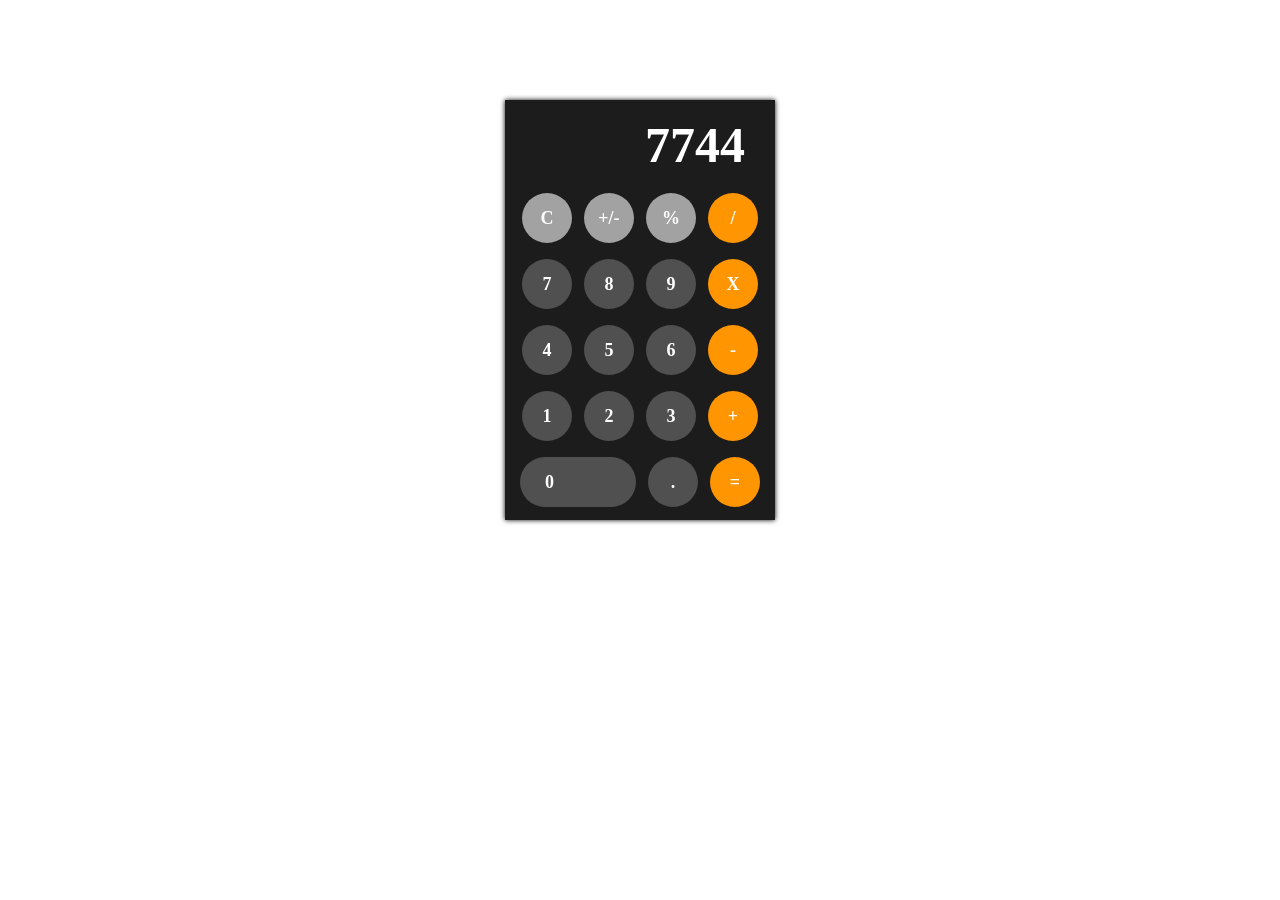
<file: 01. CSS Flex-box Assignments/01. Assignment/index.html>
<!DOCTYPE html>
<html lang="en">
<head>
    <meta charset="UTF-8">
    <meta name="viewport" content="width=device-width, initial-scale=1.0">
    <title>Calculator</title>
    <link rel="stylesheet" href="index.css">
</head>
<body >
    <div class="container">
    <div class="main">
    <div class="div1">
       <p>7744</p>
    </div>
    <div class="div2">
        <div class="div21">C</div>
        <div class="div22">+/-</div>
        <div class="div23">%</div>
        <div class="div24">/</div>
    </div>
    <div class="div3">
        <div class="div31">7</div>
        <div class="div32">8</div>
        <div class="div33">9</div>
        <div class="div34">X</div>
    </div>
    <div class="div4">
        <div class="div41">4</div>
        <div class="div42">5</div>
        <div class="div43">6</div>
        <div class="div44">-</div>
    </div>
    <div class="div5">
        <div class="div51">1</div>
        <div class="div52">2</div>
        <div class="div53">3</div>
        <div class="div54">+</div>
    </div>
    <div class="div6">
        <div class="div61">0</div>
        <div class="div62">.</div>
        <div class="div63">=</div>
    </div>
    </div>
    </div>
    
</body>
</html>
</file>
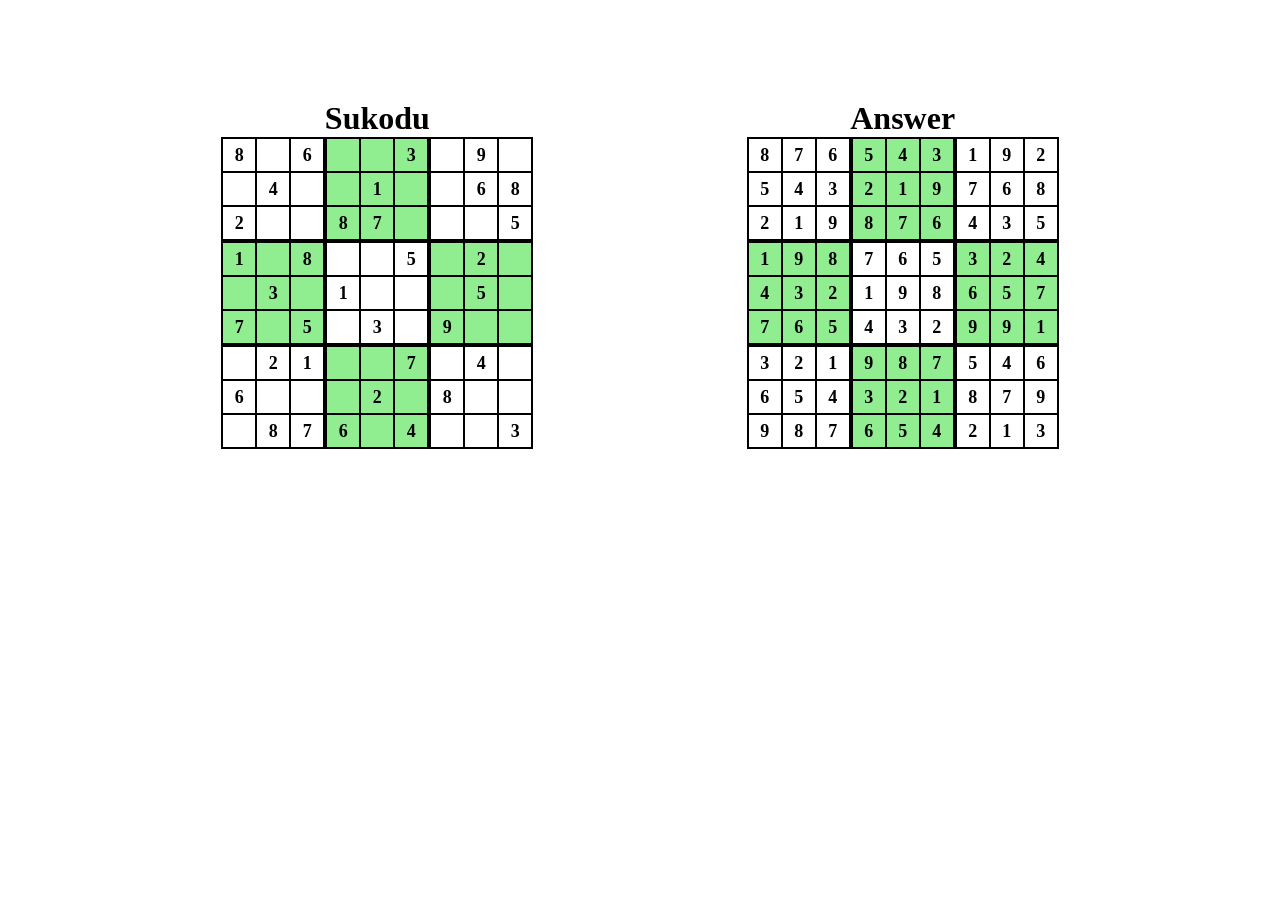
<file: 01. CSS Flex-box Assignments/01. Assignment/01.sukodu.html>
<!DOCTYPE html>
<html lang="en">

<head>
  <meta charset="UTF-8">
  <meta name="viewport" content="width=device-width, initial-scale=1.0">
  <title>Sukodu</title>
  <link rel="stylesheet" href="01.sukodu.css">
</head>

<body>

  <div class="main">

    <div class="mainleft">
      <div class="sukoduheading">Sukodu</div>
      <div class="sudoku">
        <div class="upper">
          <div class="uppeleftr">
            <table>
              <tr>
                <td>8</td>
                <td></td>
                <td>6</td>
              </tr>
              <tr>
                <td></td>
                <td>4</td>
                <td></td>
              </tr>
              <tr>
                <td>2</td>
                <td></td>
                <td></td>
              </tr>
            </table>
          </div>
          <div class="uppercenter">
            <table>
              <tr>
                <td></td>
                <td></td>
                <td>3</td>
              </tr>
              <tr>
                <td></td>
                <td>1</td>
                <td></td>
              </tr>
              <tr>
                <td>8</td>
                <td>7</td>
                <td></td>
              </tr>
            </table>
          </div>
          <div class="upperright">
            <table>
              <tr>
                <td></td>
                <td>9</td>
                <td></td>
              </tr>
              <tr>
                <td></td>
                <td>6</td>
                <td>8</td>
              </tr>
              <tr>
                <td></td>
                <td></td>
                <td>5</td>
              </tr>
            </table>
          </div>

        </div>

        <div class="middle">
          <div class="middleleft">
            <table>
              <tr>
                <td>1</td>
                <td></td>
                <td>8</td>
              </tr>
              <tr>
                <td></td>
                <td>3</td>
                <td></td>
              </tr>
              <tr>
                <td>7</td>
                <td></td>
                <td>5</td>
              </tr>
            </table>
          </div>
          <div class="miiddlecenter">
            <table>
              <tr>
                <td></td>
                <td></td>
                <td>5</td>
              </tr>
              <tr>
                <td>1</td>
                <td></td>
                <td></td>
              </tr>
              <tr>
                <td></td>
                <td>3</td>
                <td></td>
              </tr>
            </table>
          </div>
          <div class="middleright">
            <table>
              <tr>
                <td></td>
                <td>2</td>
                <td></td>
              </tr>
              <tr>
                <td></td>
                <td>5</td>
                <td></td>
              </tr>
              <tr>
                <td>9</td>
                <td></td>
                <td></td>
              </tr>
            </table>
          </div>
        </div>
        <div class="bottum">
          <div class="bottumleft">
            <table>
              <tr>
                <td></td>
                <td>2</td>
                <td>1</td>
              </tr>
              <tr>
                <td>6</td>
                <td></td>
                <td></td>
              </tr>
              <tr>
                <td></td>
                <td>8</td>
                <td>7</td>
              </tr>
            </table>
          </div>
          <div class="bottumcenter">
            <table>
              <tr>
                <td></td>
                <td></td>
                <td>7</td>
              </tr>
              <tr>
                <td></td>
                <td>2</td>
                <td></td>
              </tr>
              <tr>
                <td>6</td>
                <td></td>
                <td>4</td>
              </tr>
            </table>
          </div>
          <div class="bottumright">
            <table>
              <tr>
                <td></td>
                <td>4</td>
                <td></td>
              </tr>
              <tr>
                <td>8</td>
                <td></td>
                <td></td>
              </tr>
              <tr>
                <td></td>
                <td></td>
                <td>3</td>
              </tr>
            </table>
          </div>
        </div>

      </div>

    </div>





    <div class="mainright">
  
      <div class="answerheading">Answer</div>
      <div class="answer">
        <div class="upper">
          <div class="uppeleftr">
            <table>
              <tr>
                <td>8</td>
                <td>7</td>
                <td>6</td>
              </tr>
              <tr>
                <td>5</td>
                <td>4</td>
                <td>3</td>
              </tr>
              <tr>
                <td>2</td>
                <td>1</td>
                <td>9</td>
              </tr>
            </table>
          </div>
          <div class="uppercenter">
            <table>
              <tr>
                <td>5</td>
                <td>4</td>
                <td>3</td>
              </tr>
              <tr>
                <td>2</td>
                <td>1</td>
                <td>9</td>
              </tr>
              <tr>
                <td>8</td>
                <td>7</td>
                <td>6</td>
              </tr>
            </table>
          </div>
          <div class="upperright">
            <table>
              <tr>
                <td>1</td>
                <td>9</td>
                <td>2</td>
              </tr>
              <tr>
                <td>7</td>
                <td>6</td>
                <td>8</td>
              </tr>
              <tr>
                <td>4</td>
                <td>3</td>
                <td>5</td>
              </tr>
            </table>
          </div>

        </div>

        <div class="middle">
          <div class="middleleft">
            <table>
              <tr>
                <td>1</td>
                <td>9</td>
                <td>8</td>
              </tr>
              <tr>
                <td>4</td>
                <td>3</td>
                <td>2</td>
              </tr>
              <tr>
                <td>7</td>
                <td>6</td>
                <td>5</td>
              </tr>
            </table>
          </div>
          <div class="miiddlecenter">
            <table>
              <tr>
                <td>7</td>
                <td>6</td>
                <td>5</td>
              </tr>
              <tr>
                <td>1</td>
                <td>9</td>
                <td>8</td>
              </tr>
              <tr>
                <td>4</td>
                <td>3</td>
                <td>2</td>
              </tr>
            </table>
          </div>
          <div class="middleright">
            <table>
              <tr>
                <td>3</td>
                <td>2</td>
                <td>4</td>
              </tr>
              <tr>
                <td>6</td>
                <td>5</td>
                <td>7</td>
              </tr>
              <tr>
                <td>9</td>
                <td>9</td>
                <td>1</td>
              </tr>
            </table>
          </div>
        </div>
        <div class="bottum">
          <div class="bottumleft">
            <table>
              <tr>
                <td>3</td>
                <td>2</td>
                <td>1</td>
              </tr>
              <tr>
                <td>6</td>
                <td>5</td>
                <td>4</td>
              </tr>
              <tr>
                <td>9</td>
                <td>8</td>
                <td>7</td>
              </tr>
            </table>
          </div>
          <div class="bottumcenter">
            <table>
              <tr>
                <td>9</td>
                <td>8</td>
                <td>7</td>
              </tr>
              <tr>
                <td>3</td>
                <td>2</td>
                <td>1</td>
              </tr>
              <tr>
                <td>6</td>
                <td>5</td>
                <td>4</td>
              </tr>
            </table>
          </div>
          <div class="bottumright">
            <table>
              <tr>
                <td>5</td>
                <td>4</td>
                <td>6</td>
              </tr>
              <tr>
                <td>8</td>
                <td>7</td>
                <td>9</td>
              </tr>
              <tr>
                <td>2</td>
                <td>1</td>
                <td>3</td>
              </tr>
            </table>
          </div>
        </div>

      </div>
    </div>

  </div>


























</body>

</html>
</file>
<file: 01. CSS Flex-box Assignments/01. Assignment/index.css>
.main{
    width: 250px;
    height: 400px;
    box-shadow: 0px 0px 5px black;
    display: flex;
    flex-direction: column;
    padding: 10px  10px  10px  10px;
    gap: 10px;
    background-color: #1C1C1C;
    margin: auto;
    margin-top: 100px;
    

}

.div1{
    /* border: 1px solid red; */
    height: 70px;
    color: white;
    font-weight: bolder;
    padding-right: 20px;
    display: flex;
    flex-direction: row;
    justify-content: right;
    font-size: 50px;
    align-items: center;


}
.div2 , .div3 , .div4 , .div5 , .div6 {
    display: flex;
    flex-direction: row;
    /* border: 1px solid red; */
    height: 60px;
    gap: 12px;
    justify-content: center;
    align-items: center;
    color: white;
    font-size: large;
    font-weight: bold;
}

.div21 , .div22 , .div23 {
    height: 50px;
    width: 50px;
    background-color: #A2A2A2;
    border-radius: 50%;
    display: flex;
    align-items: center;
    justify-content: center;
}

.div31 , .div32 , .div33 , .div41 , .div42 , .div43 , .div51 , .div52 , .div53 , .div62 {
       height: 50px;
    width: 50px;
    background-color: #505050;
    border-radius: 50%;
      display: flex;
    align-items: center;
    justify-content: center;

}

.div24 , .div34 , .div44 , .div54 , .div63{
        height: 50px;
    width: 50px;
    background-color: #FF9500;
    border-radius: 50%;
      display: flex;
    align-items: center;
    justify-content: center;
}

.div61{
         height: 50px;
    width: 91px;
    background-color: #505050;
    border-radius: 30px;
      display: flex;
    align-items: center;
    justify-content: left;
    padding-left: 25px;

}
</file>
<file: 01. CSS Flex-box Assignments/01. Assignment/01.sukodu.css>
.main{
    display: flex;
    flex-direction: row;
    justify-content: space-evenly;
    margin-top: 100px;
    
}

.sukoduheading , .answerheading{
    font-weight: bolder;
    font-size: xx-large;
    text-align: center;

}

.sudoku , .answer {
    display: flex;
    flex-direction: column;
}

.upper , .middle , .bottum {
    display: flex;
    flex-direction: row;
}

table{
    border: 2px solid black;
    border-collapse: collapse;
}

tr{
    height: 30px;
    width: 90px;
    /* border: 2px solid red; */
}
td{
 
    height: 30px;
    width: 30px;
    border: 2px solid black;
    text-align: center;
    vertical-align: middle ;
    font-weight: bold;
    font-size: large;
}

.uppercenter , .middleleft , .middleright , .bottumcenter{
    background-color: lightgreen;
}

@media screen and (max-width:745px){
    .main{
        margin-top: 50px;
        display: flex;
        flex-direction: column;
        gap: 50px;
    }
    .mainleft , .mainright{
        margin: auto;
    }
}
</file>
